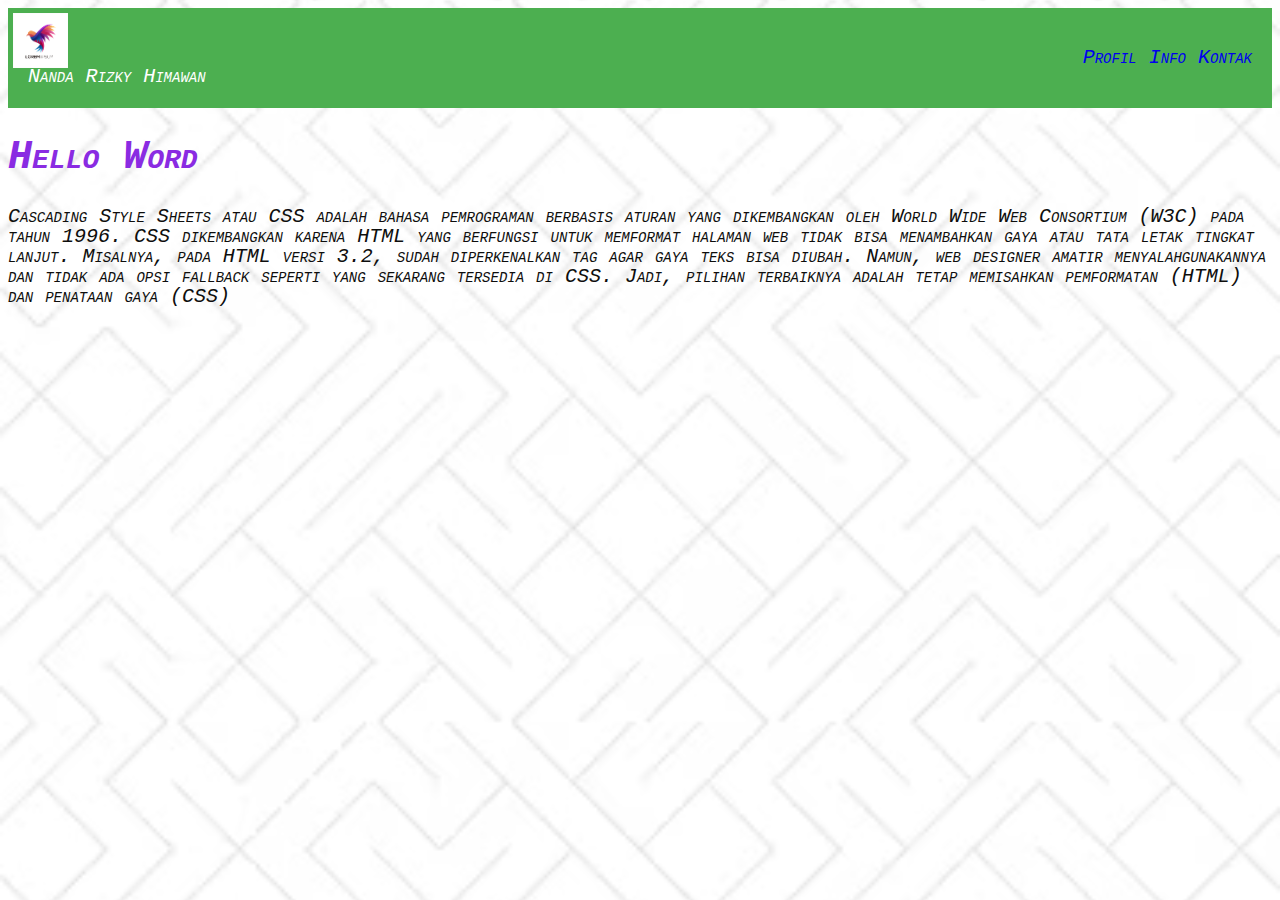
<file: Index.html>
<!DOCTYPE html>
    <html lang="en">
    <head>
        <meta charset="UTF-8">
        <meta name="viewport" content="width=device-width, initial-scale=1.0">
        <title>CSS</title>
        <link rel="stylesheet" href="Style.css">

    </head>

    <header>
    <div class="logo"><img src="7.jpg"></div>
     <div class="name">Nanda Rizky Himawan</div>
    <p>
        <a href="profil.html">Profil</a>
        <a href="#">Info</a>
        <a href="Kontak.html">Kontak</a>
    </p>
  </header>

<body>
    <h1>Hello Word</h1>

    <p>Cascading Style Sheets atau CSS adalah bahasa pemrograman berbasis aturan yang dikembangkan
       oleh World Wide Web Consortium (W3C) pada tahun 1996. CSS dikembangkan karena HTML yang berfungsi 
       untuk memformat halaman web tidak bisa menambahkan gaya atau tata letak tingkat lanjut.

       Misalnya, pada HTML versi 3.2, sudah diperkenalkan tag <font> agar gaya teks bisa diubah. 
       Namun, web designer amatir menyalahgunakannya dan tidak ada opsi fallback seperti yang
       sekarang tersedia di CSS. Jadi, pilihan terbaiknya adalah tetap memisahkan pemformatan 
       (HTML) dan penataan gaya (CSS) </p>
</body> 

    </html>
</file>
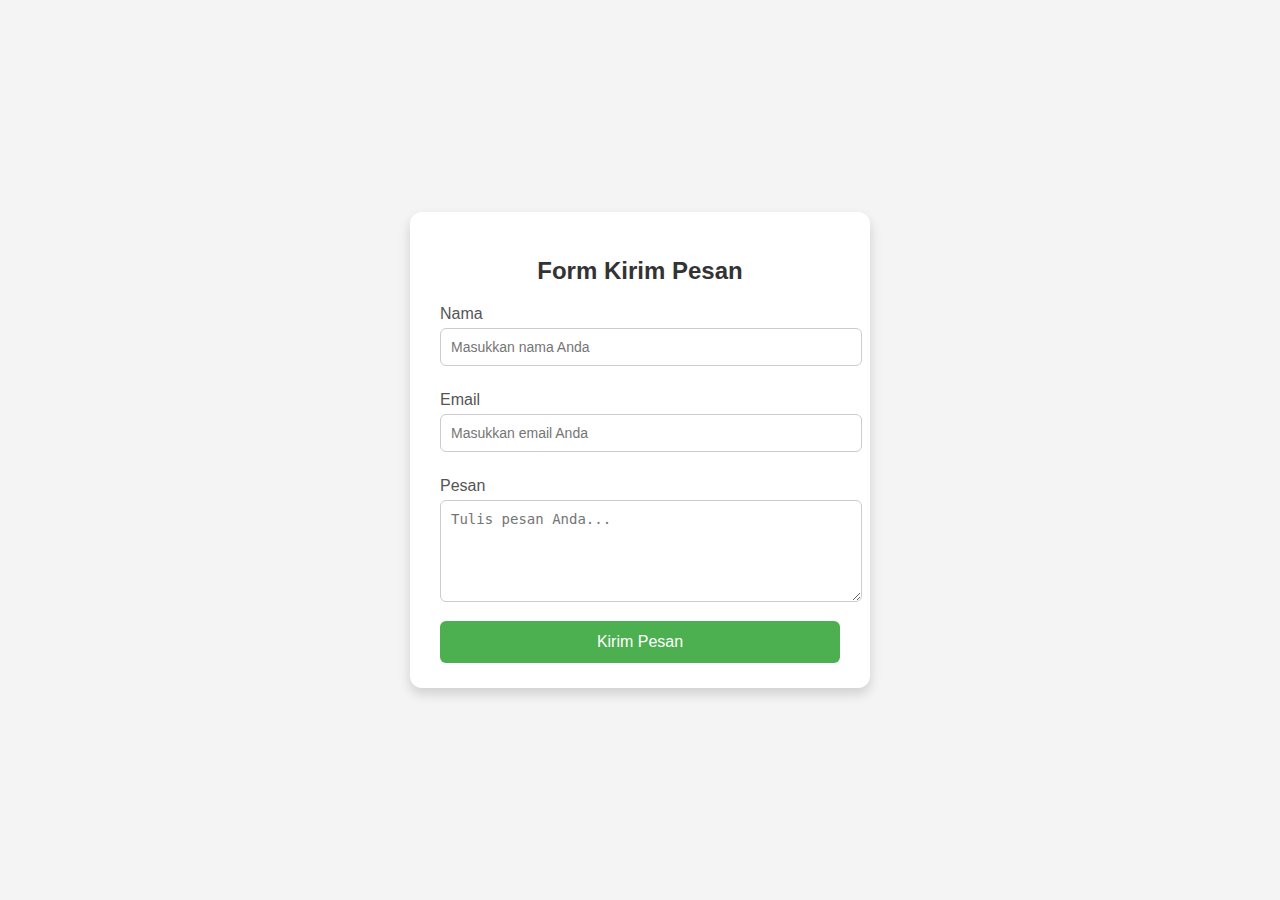
<file: Kontak.html>
<!DOCTYPE html>
<html lang="id">
<head>
  <meta charset="UTF-8">
  <title>Form Kirim Pesan</title>
  <link rel="stylesheet" href="form.css">
</head>
<body>

  <div class="form-container">
    <h2>Form Kirim Pesan</h2>
    <form action="#" method="post">
      <label for="nama">Nama</label>
      <input type="text" id="nama" name="nama" placeholder="Masukkan nama Anda" required>

      <label for="email">Email</label>
      <input type="email" id="email" name="email" placeholder="Masukkan email Anda" required>

      <label for="pesan">Pesan</label>
      <textarea id="pesan" name="pesan" rows="5" placeholder="Tulis pesan Anda..." required></textarea>

      <button type="submit">Kirim Pesan</button>
    </form>
  </div>

</body>
</html>
</file>
<file: Style.css>
header {
  background-color: #4CAF50; 
  color: white;
  display: flex;
  justify-content: space-between;
  align-items:end;
  padding: 20px 20px;
  left: -20px;
}

.logo{
 width: 55px;
 height: 55px;
 display: flex;
 padding: 30px;
 position: absolute;
 left: -17px;
 top: -17px;
}

body {font-family: 'Courier New';
    font-size:20px;
    font-variant: small-caps;
    font-style: italic;
    background-image: url(seamles.jpg);
    background-size: cover;
    }
                h1 {color: blueviolet; }
                p{line-height: 20px;
                  color:rgb(14, 14, 13)
                 }
                a{text-decoration: none;
                }
</file>
<file: form.css>
body {
  font-family: Verdana, Geneva, Tahoma, sans-serif;
  background: #f4f4f4;
  margin: 0;
  padding: 0;
  display: flex;
  justify-content: center;
  align-items: center;
  height: 100vh;
}

.form-container {
  background: #fff;
  padding: 25px 30px;
  border-radius: 12px;
  box-shadow: 0 6px 12px rgba(0,0,0,0.15);
  width: 400px;
}

.form-container h2 {
  text-align: center;
  margin-bottom: 20px;
  color: #333;
}

label {
  display: block;
  margin: 10px 0 5px;
  color: #555;
}

input, textarea {
  width: 100%;
  padding: 10px;
  margin-bottom: 15px;
  border: 1px solid #ccc;
  border-radius: 6px;
  font-size: 14px;
  transition: border 0.3s;
}

input:focus, textarea:focus {
  border-color: #4CAF50;
  outline: none;
}

button {
  width: 100%;
  padding: 12px;
  background: #4CAF50;
  color: white;
  border: none;
  border-radius: 6px;
  font-size: 16px;
  cursor: pointer;
  transition: background 0.3s;
}

button:hover {
  background: #45a049;
}
</file>
